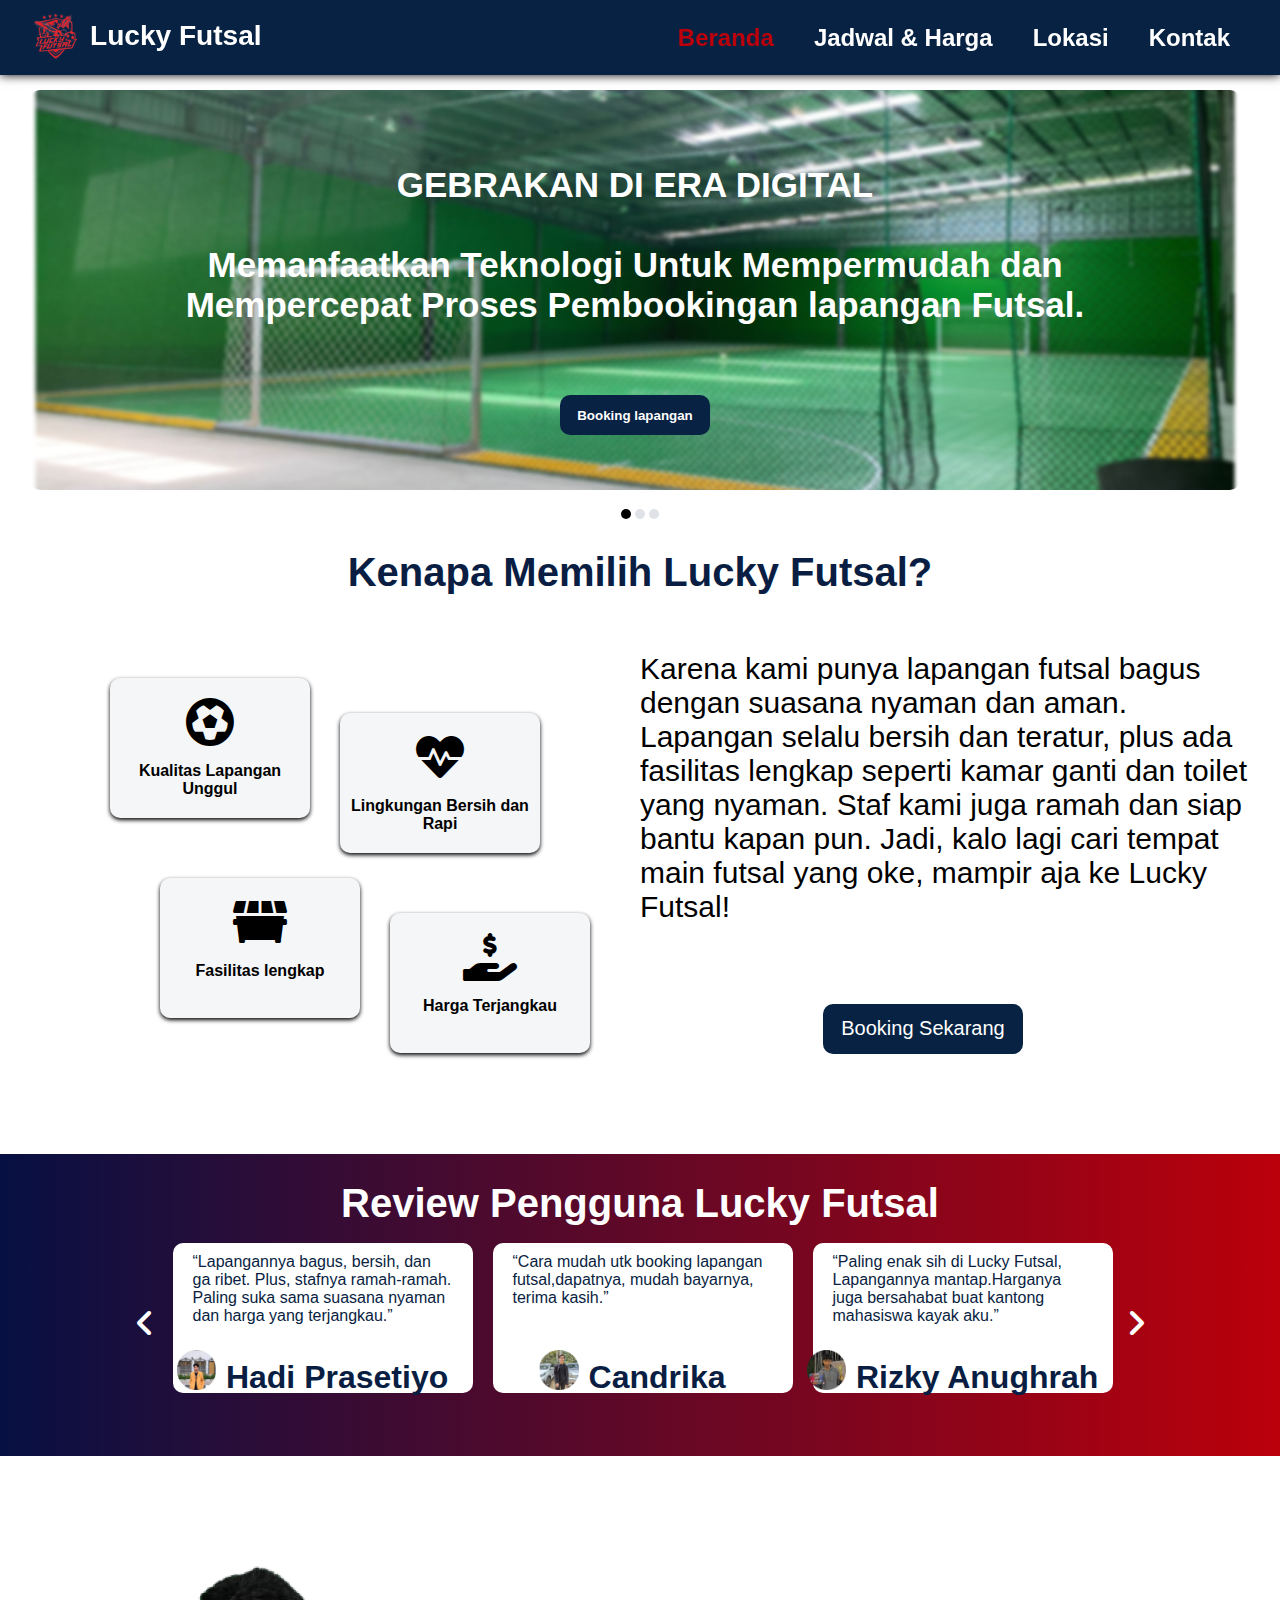
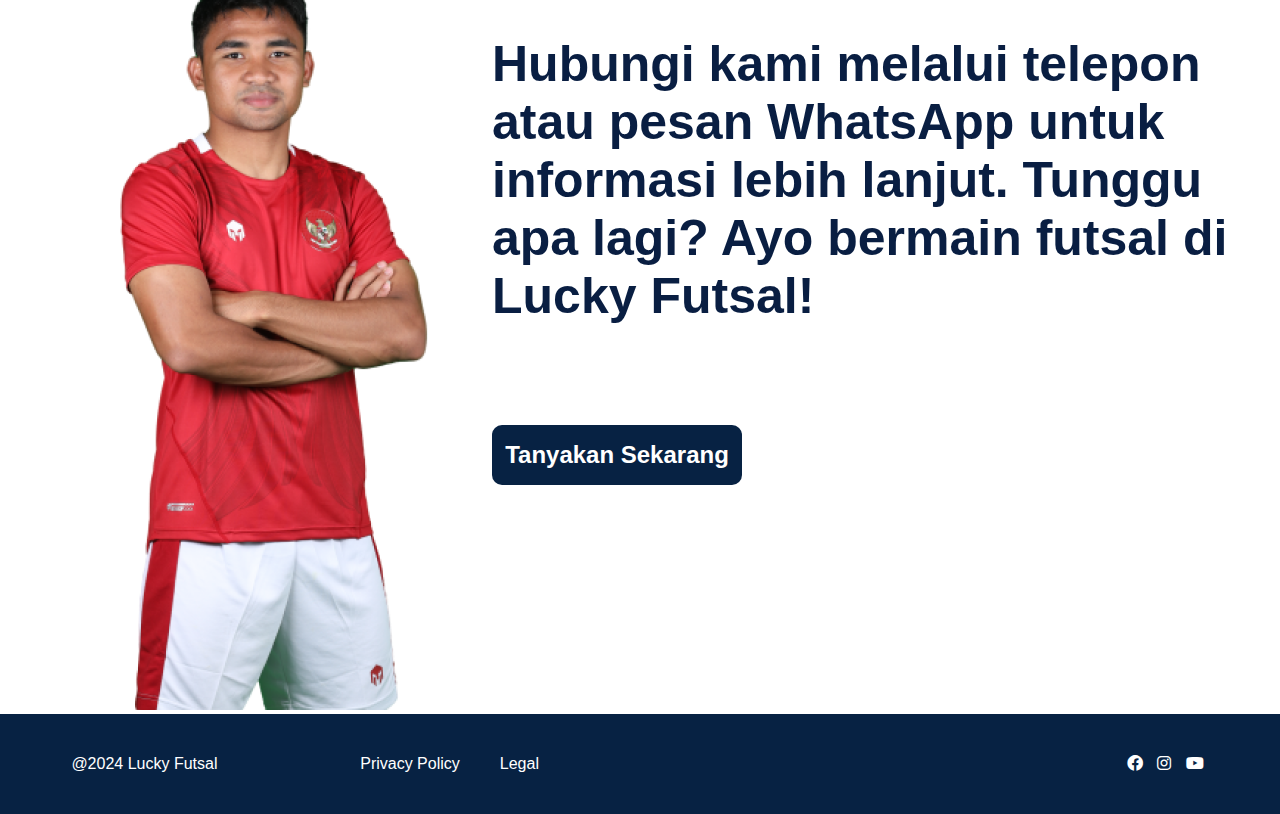
<file: index.html>
<!DOCTYPE html>
<html lang="en">
<head>
    <meta charset="UTF-8">
    <meta name="viewport" content="width=device-width, initial-scale=1.0">
    <title>Javanica</title>
    <link rel="icon" href="logo.png" type="image/png">
    <link rel="stylesheet" href="style.css">
    <link rel="stylesheet" href="https://cdnjs.cloudflare.com/ajax/libs/font-awesome/6.0.0-beta3/css/all.min.css">
</head>
<body>
    <header>
        <nav>
            <div class="logo">
                <img src="logo.png" style="width: 50px; height: 50px; margin-top: 10px;" alt="">
                <h3>Lucky Futsal</h3>
            </div>
            <div class="nav-hal-beranda">
                <ul>
                    <li><a href="index.html" class="click">Beranda</a></li>
                    <li><a href="jadwal.html">Jadwal & Harga</a></li>
                    <li><a href="lokasi.html">Lokasi</a></li>
                    <li><a href="https://wa.me/628115811212">Kontak</a></li>
                </ul>
            </div>
        </nav>
    </header>

    <article class="content-1">
        <h3>GEBRAKAN DI ERA DIGITAL</h3>
        <h3>Memanfaatkan Teknologi Untuk Mempermudah dan Mempercepat Proses Pembookingan lapangan Futsal.</h3>
        <button type="submit"><a href="https://wa.me/628115811212">Booking lapangan</a></button>
    </article>
    <div class="loading-dots">
        <div class="dots"></div>
        <div class="dot"></div>
        <div class="dot"></div>
    </div>

    <div class="sempil">
        <h1>Kenapa Memilih Lucky Futsal?</h1>
    </div>
    <article class="content-3">
        <div class="content-3-1">
            <div class="kotak"><div class="kotak-1">
                <i class="fas fa-futbol fa-3x"></i>
                <p>Kualitas Lapangan Unggul</p>
            </div></div>
            <div class="kotak"><div class="kotak-2">
                <i class="fas fa-dumpster fa-3x"></i>
                <p>Fasilitas lengkap</p>
            </div></div>
        </div>
        <div class="content-3-2">
            <div class="kotak"><div class="kotak-1">
                <i class="fas fa-heartbeat fa-3x"></i>
                <p>Lingkungan Bersih dan Rapi</p>
            </div></div>
            <div class="kotak" ><div class="kotak-2">
                <i class="fas fa-hand-holding-usd fa-3x"></i>
                <p>Harga Terjangkau</p>
            </div></div>
        </div>
        <div class="content-3-3">
            <p>Karena kami punya lapangan futsal bagus dengan suasana nyaman dan aman. Lapangan selalu bersih dan teratur, plus ada fasilitas lengkap seperti kamar ganti dan toilet yang nyaman. Staf kami juga ramah dan siap bantu kapan pun. Jadi, kalo lagi cari tempat main futsal yang oke, mampir aja ke Lucky Futsal!</p>
        <button type="submit"><a href="https://wa.me/628115811212">Booking Sekarang</a></button>
        </div>
    </article>
    
    <article class="content-4">
        <div class="sempil-2">
            <h1>Review Pengguna Lucky Futsal</h1>
        </div>
        <div class="content-4-1">
            <i class="fas fa-angle-left fa-2x" style="color: #fff;"></i>
            <div class="kotak">
                <p>“Lapangannya bagus, bersih, dan ga ribet. Plus, stafnya ramah-ramah. Paling suka sama suasana nyaman dan harga yang terjangkau.”</p>
                <div class="profil">
                    <img src="11 4.png" alt="">
                    <h1>Hadi Prasetiyo</h1>
                </div>
            </div>
            <div class="kotak">
                <p>“Cara mudah utk booking lapangan futsal,dapatnya, mudah bayarnya, terima kasih.”</p>
                <div class="profil">
                    <img src="11 2.png" alt="">
                    <h1>Candrika</h1>
                </div>
            </div>
            <div class="kotak">
                <p>“Paling enak sih di Lucky Futsal, Lapangannya mantap.Harganya juga bersahabat buat kantong mahasiswa kayak aku.”</p>
                <div class="profil">
                    <img src="11 3.png" alt="">
                    <h1>Rizky Anughrah</h1>
                </div>
            </div>
            <i class="fas fa-angle-right fa-2x" style="color: #fff; margin-left:15px;"></i>
        </div>
    </article>

    <article class="content-2">
        <div class="content-2-1">
        <img src="asnawi 1(1).png" alt="">
        </div>
        <div class="content-2-2">
        <h3>Hubungi kami melalui telepon atau pesan WhatsApp untuk informasi lebih lanjut. Tunggu apa lagi? Ayo bermain futsal di Lucky Futsal!</h3>
        <button type="submit"><a href="https://wa.me/628115811212">Tanyakan Sekarang</a></button>
        </div>
    </article>
    


    <footer>
        <div class="footer-1">
            <p>@2024 Lucky Futsal</p>
        </div>
        <div class="footer-2">
            <p>Privacy Policy</p>
            <p>Legal</p>
        </div>
        <div class="footer-3">
            <a href="https://www.facebook.com/"><i class="fab fa-facebook"></i></a>
            <a href="https://www.instagram.com/"><i class="fab fa-instagram"></i></a>
            <a href="https://www.youtube.com/"><i class="fab fa-youtube"></i></a>
        </div>
    </footer>
</body>
</html>
</file>
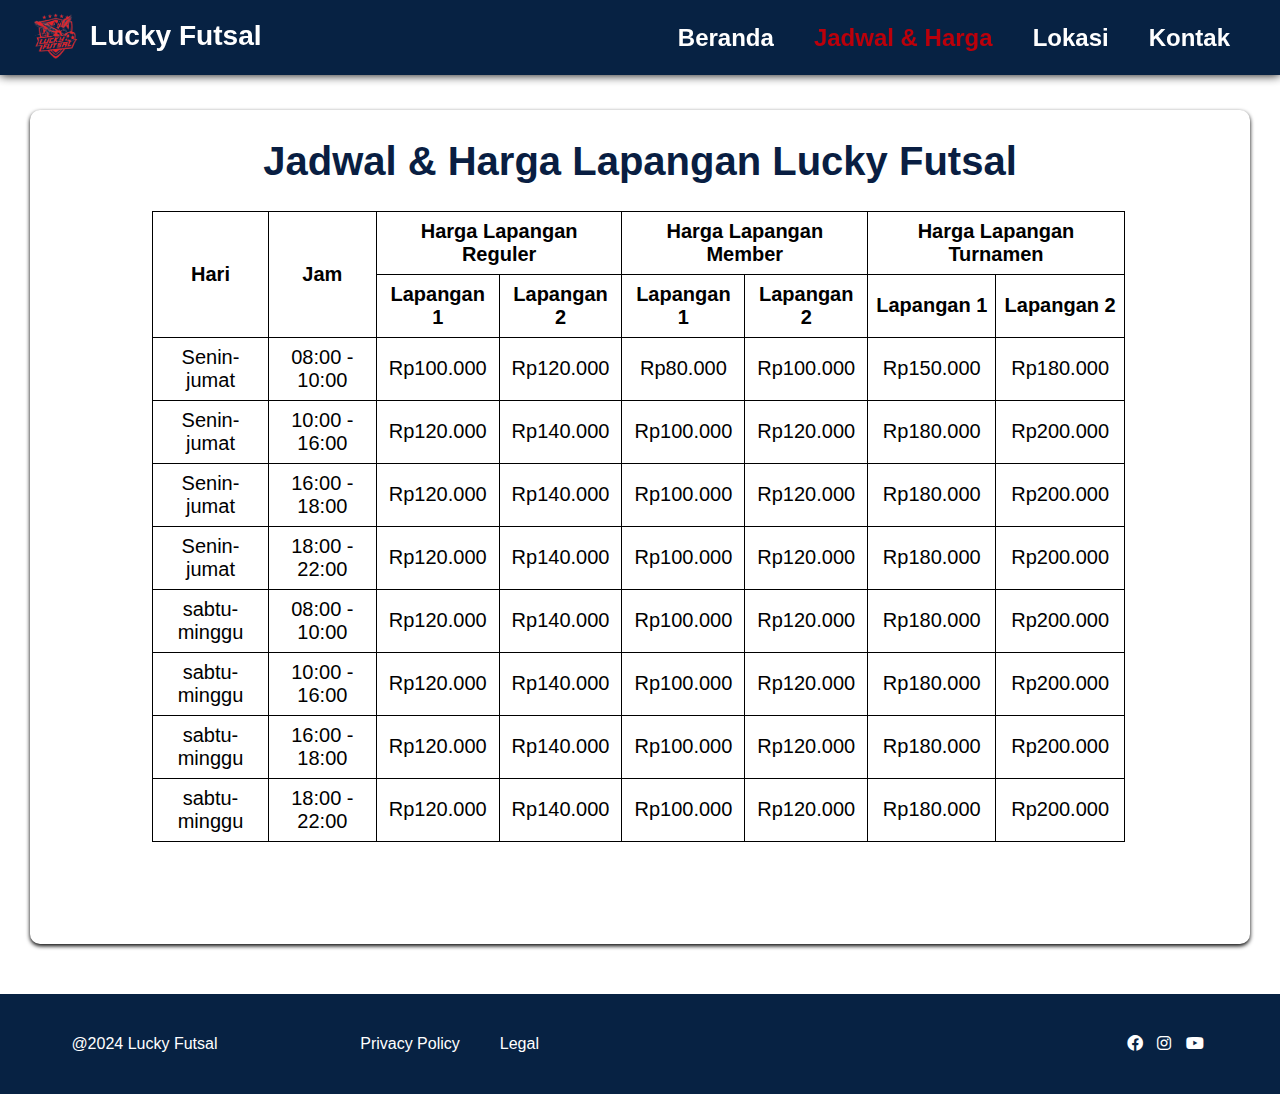
<file: jadwal.html>
<!DOCTYPE html>
<html lang="en">
<head>
    <meta charset="UTF-8">
    <meta name="viewport" content="width=device-width, initial-scale=1.0">
    <title>Javanica</title>
    <link rel="icon" href="logo.png" type="image/png">
    <link rel="stylesheet" href="style.css">
    <link rel="stylesheet" href="https://cdnjs.cloudflare.com/ajax/libs/font-awesome/6.0.0-beta3/css/all.min.css">
</head>
<body>
    <header>
        <nav>
            <div class="logo">
                <img src="logo.png" style="width: 50px; height: 50px; margin-top: 10px;" alt="">
                <h3>Lucky Futsal</h3>
            </div>
            <div class="nav-hal-beranda">
                <ul>
                    <li><a href="index.html" >Beranda</a></li>
                    <li><a href="jadwal.html" class="click">Jadwal & Harga</a></li>
                    <li><a href="lokasi.html">Lokasi</a></li>
                    <li><a href="https://wa.me/628115811212">Kontak</a></li>
                </ul>
            </div>
        </nav>
    </header>

    <article class="jadwal">
        <h1>Jadwal & Harga Lapangan Lucky Futsal</h1>
        <table>
            <thead>
              <tr>
                <th rowspan="2">Hari</th>
                <th rowspan="2">Jam</th>
                <th colspan="2">Harga Lapangan Reguler</th>
                <th colspan="2">Harga Lapangan Member</th>
                <th colspan="2">Harga Lapangan Turnamen</th>
              </tr>
              <tr>
                <th>Lapangan 1</th>
                <th>Lapangan 2</th>
                <th>Lapangan 1</th>
                <th>Lapangan 2</th>
                <th>Lapangan 1</th>
                <th>Lapangan 2</th>
              </tr>
            </thead>
            <tbody>
              <tr>
                <td>Senin-jumat</td>
                <td>08:00 - 10:00</td>
                <td>Rp100.000</td>
                <td>Rp120.000</td>
                <td>Rp80.000</td>
                <td>Rp100.000</td>
                <td>Rp150.000</td>
                <td>Rp180.000</td>
              </tr>
              <tr>
                <td>Senin-jumat</td>
                <td>10:00 - 16:00</td>
                <td>Rp120.000</td>
                <td>Rp140.000</td>
                <td>Rp100.000</td>
                <td>Rp120.000</td>
                <td>Rp180.000</td>
                <td>Rp200.000</td>
              </tr>
              <tr>
                <td>Senin-jumat</td>
                <td>16:00 - 18:00</td>
                <td>Rp120.000</td>
                <td>Rp140.000</td>
                <td>Rp100.000</td>
                <td>Rp120.000</td>
                <td>Rp180.000</td>
                <td>Rp200.000</td>
              </tr>
              <tr>
                <td>Senin-jumat</td>
                <td>18:00 - 22:00</td>
                <td>Rp120.000</td>
                <td>Rp140.000</td>
                <td>Rp100.000</td>
                <td>Rp120.000</td>
                <td>Rp180.000</td>
                <td>Rp200.000</td>
              </tr>
              <tr>
                <td>sabtu-minggu</td>
                <td>08:00 - 10:00</td>
                <td>Rp120.000</td>
                <td>Rp140.000</td>
                <td>Rp100.000</td>
                <td>Rp120.000</td>
                <td>Rp180.000</td>
                <td>Rp200.000</td>
              </tr>             <tr>
                <td>sabtu-minggu</td>
                <td>10:00 - 16:00</td>
                <td>Rp120.000</td>
                <td>Rp140.000</td>
                <td>Rp100.000</td>
                <td>Rp120.000</td>
                <td>Rp180.000</td>
                <td>Rp200.000</td>
              </tr>
              <tr>
                <td>sabtu-minggu</td>
                <td>16:00 - 18:00</td>
                <td>Rp120.000</td>
                <td>Rp140.000</td>
                <td>Rp100.000</td>
                <td>Rp120.000</td>
                <td>Rp180.000</td>
                <td>Rp200.000</td>
              </tr>
              <tr>
                <td>sabtu-minggu</td>
                <td>18:00 - 22:00</td>
                <td>Rp120.000</td>
                <td>Rp140.000</td>
                <td>Rp100.000</td>
                <td>Rp120.000</td>
                <td>Rp180.000</td>
                <td>Rp200.000</td>
              </tr>
              <!-- Tambahkan baris lain sesuai kebutuhan -->
            </tbody>
          </table>
    </article>

    <footer>
        <div class="footer-1">
            <p>@2024 Lucky Futsal</p>
        </div>
        <div class="footer-2">
            <p>Privacy Policy</p>
            <p>Legal</p>
        </div>
        <div class="footer-3">
            <a href="https://www.facebook.com/"><i class="fab fa-facebook"></i></a>
            <a href="https://www.instagram.com/"><i class="fab fa-instagram"></i></a>
            <a href="https://www.youtube.com/"><i class="fab fa-youtube"></i></a>
        </div>
    </footer>
</body>
</html>
</file>
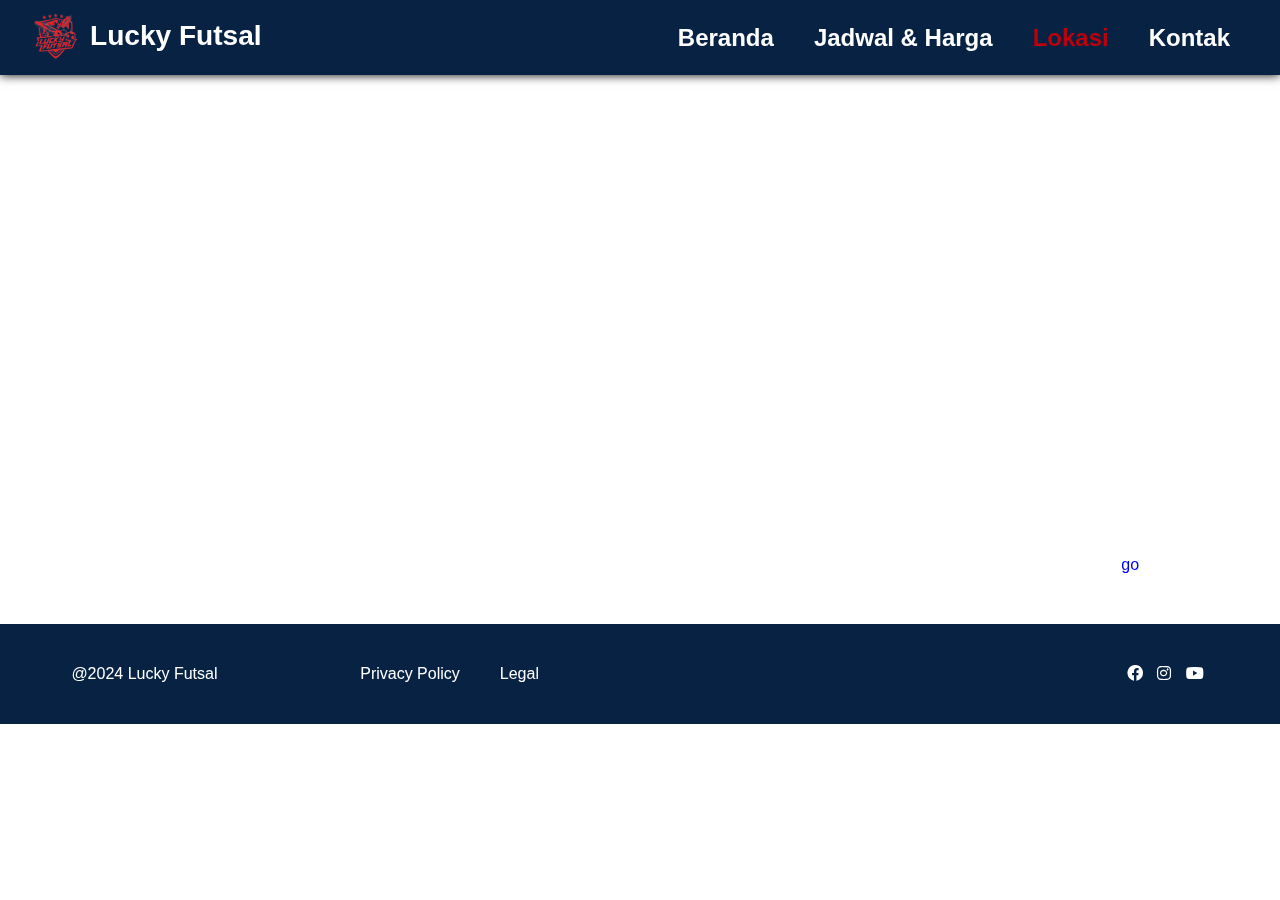
<file: lokasi.html>
<!DOCTYPE html>
<html lang="en">
<head>
    <meta charset="UTF-8">
    <meta name="viewport" content="width=device-width, initial-scale=1.0">
    <title>Javanica</title>
    <link rel="icon" href="logo.png" type="image/png">
    <link rel="stylesheet" href="style.css">
    <link rel="stylesheet" href="https://cdnjs.cloudflare.com/ajax/libs/font-awesome/6.0.0-beta3/css/all.min.css">
</head>
<body>
    <header>
        <nav>
            <div class="logo">
                <img src="logo.png" style="width: 50px; height: 50px; margin-top: 10px;" alt="">
                <h3>Lucky Futsal</h3>
            </div>
            <div class="nav-hal-beranda">
                <ul>
                    <li><a href="index.html">Beranda</a></li>
                    <li><a href="jadwal.html">Jadwal & Harga</a></li>
                    <li><a href="lokasi.html"  class="click">Lokasi</a></li>
                    <li><a href="https://wa.me/628115811212">Kontak</a></li>
                </ul>
            </div>
        </nav>
    </header>

    <article class="map">
        <iframe src="https://www.google.com/maps/embed?pb=!1m18!1m12!1m3!1d19839.33859706804!2d117.159734!3d-0.454746!2m3!1f0!2f0!3f0!3m2!1i1024!2i768!4f13.1!3m3!1m2!1s0x0%3A0x0!2zMTrCsDE2JzI5LjEiUyA0wrAwNyc0OC4wIlc!5e0!3m2!1sen!2s!4v1617726637783!5m2!1sen!2s" width="600" height="450" style="border:0;" allowfullscreen="" loading="lazy"></iframe>
        <a href="https://www.google.com/maps/place/Lucky+Futsal/@-0.458788,117.1513622,15.25z/data=!4m10!1m2!2m1!1slucky+futsal!3m6!1s0x2df678bb625d46cd:0x40c2f0dd6cf48ce3!8m2!3d-0.4552815!4d117.159961!15sCgxsdWNreSBmdXRzYWySAQxmdXRzYWxfZmllbGTgAQA!16s%2Fg%2F11b7tx3zhh?entry=ttu">go</a>
    </article>

    <footer>
        <div class="footer-1">
            <p>@2024 Lucky Futsal</p>
        </div>
        <div class="footer-2">
            <p>Privacy Policy</p>
            <p>Legal</p>
        </div>
        <div class="footer-3">
            <a href="https://www.facebook.com/"><i class="fab fa-facebook"></i></a>
            <a href="https://www.instagram.com/"><i class="fab fa-instagram"></i></a>
            <a href="https://www.youtube.com/"><i class="fab fa-youtube"></i></a>
        </div>
    </footer>
</body>
</html>
</file>
<file: style.css>
body{
    margin:0;
    padding:0;
    font-family: "poppins",sans-serif;
}

header{
    position:fixed;
    width:100%;
    margin:0;
    background-color:#072243;
    height:75px;
    top:0;
    bottom:0;
        box-shadow:0 0 10px 0 black;
}
nav{
    display:flex;
    justify-content:space-between;
    margin:0 30px;
    color:#ffffff;
    font-size:24px;
    font-weight: bold;
    font-family:"poppins",sans-serif;
}

nav .logo{
    display:flex;
    justify-content:center;
}

nav .logo h3{
    margin-left:10px;
    margin-top:20px;
    height:75px;
}

nav .nav-hal-beranda ul{
    display:flex;
    flex-direction:row;
    font-family: "poppins",sans-serif;
}

nav .nav-hal-beranda ul li{
    list-style:none;
    margin:0 20px;
}

nav .nav-hal-beranda ul li a{
    color:#ffffff;
    text-decoration:none;

}
nav .nav-hal-beranda ul li .click{
    color:#BB000B;
}


.content-1{
    margin:90px 40px 0 30px;
    border-radius:10px;
    background-image:url("img.png");
    background-size:cover;
    background-repeat: no-repeat;
    background-position: center center;
    height:400px;
    display:flex;
    justify-content:center;
    align-items:center;
    flex-direction:column;
}

.content-1 h3{
    color:#ffffff;
    font-size:35px;
    font-weight:bold;
    font-family:"poppins",sans-serif;
    margin:20px 100px;
    text-align:center;
}

.content-1 button{
    border:2px solid transparent;
    border-radius:10px;
    width:150px;
    height:40px;
    margin-top:50px;
    background-color:#072243;
}

.content-1 button a{
    text-decoration:none;
    color:#ffffff;
    font-weight:bold;
}

.loading-dots {
    margin-top:15px;
  text-align: center;
}

.dot {
  display: inline-block;
  width: 10px;
  height: 10px;
  border-radius: 50%;
  background-color: #DFE2E6;
}
.dots {
  display: inline-block;
  width: 10px;
  height: 10px;
  border-radius: 50%;
  background-color: #000;
}

.content-2{
    display:flex;
    justify-content:center;
    align-items:center;
    margin:0 20px;
}

.content-2 .content-2-2 h3{
    color:#091E42;
    margin-top:-150px;
    font-size:50px;
    font-weight:bold;
    font-family:"poppins",sans-serif;
}

.content-2 button{
    border:2px solid transparent;
    border-radius:10px;
    width:250px;
    height:60px;
    margin-top:50px;
    background-color:#072243;
}
.content-2 button a{
    text-decoration:none;
    color:#ffffff;
    font-size:24px;
    font-weight:bold;
}

footer{
    color:#ffffff;
    background-color:#072243;
    position:static;
    bottom:0;
    width:100%;
    height:100px;
    display:flex;
    justify-content:space-around;
    align-items:center;
        font-family:"poppins",sans-serif;
}

footer .footer-2{
    display:flex;
    margin-right:400px;
}

footer .footer-2 p{
    margin-right:40px;
}

footer .footer-3 a{
    color:#ffffff;
    margin:0 5px;
}

.sempil{
    text-align:center;
    color:#091E42;
    font-size:20px;
    font-weight:bold;
    font-family:"poppins",sans-serif;
}

.content-3{
    display:flex;
    justify-content:space-around;
    align-items:center;
    margin:0 30px;
}

.content-3 .kotak{
    width: 200px;
    height: 120px;
}

.content-3 .content-3-1 .kotak{
    margin:0px 80px;
    
}
.content-3 .content-3-1 .kotak .kotak-1{
    height:100%;
    width:100%;
    border-radius:10px;
    background-color:#F5F6F7;
    text-align:center;
    padding-top:20px;
         box-shadow:0 2px 4px black;
}
.content-3 .content-3-1 .kotak .kotak-1 p{
    font-size:16px;
    font-weight:bold;
}
.content-3 .content-3-1 .kotak .kotak-2 p{
    font-size:16px;
    font-weight:bold;
}
.content-3 .content-3-2 .kotak .kotak-1 p{
    font-size:16px;
    font-weight:bold;
}
.content-3 .content-3-2 .kotak .kotak-2 p{
    font-size:16px;
    font-weight:bold;
}
.content-3 .content-3-1 .kotak .kotak-2{
    height:100%;
    width:100%;
    margin-top:80px;
    margin-left:50px;
    border-radius:10px;
    background-color:#F5F6F7;
        text-align:center;
    padding-top:20px;
             box-shadow:0 2px 4px black;
    
}

.content-3 .content-3-2 .kotak{
    margin:0px -50px;
}
.content-3 .content-3-2 .kotak .kotak-1{
    height:100%;
    width:100%;
    margin-top:70px;
    border-radius:10px;
    background-color:#F5F6F7;
            text-align:center;
    padding-top:20px;
             box-shadow:0 2px 4px black;
}

.content-3 .content-3-2 .kotak .kotak-2{
    height:100%;
    width:100%;
    margin-top:80px;
    margin-left:50px;
    border-radius:10px;
    background-color:#F5F6F7;
            text-align:center;
    padding-top:20px;
             box-shadow:0 2px 4px black;
}

.content-3 .content-3-3{
    margin-left:150px;
}
.content-3 .content-3-3 p{
    font-size:30px;
    font-family:"poppins",sans-serif;
    font-weight:reguler;
}

.content-3 .content-3-3 button{
    border:2px solid transparent;
    border-radius:10px;
    width:200px;
    height:50px;
    background-color:#072243;
    margin-left:30%;
    margin-top:50px;
}

.content-3 .content-3-3 button a{
    text-decoration:none;
    color:#ffffff;
    font-size:20px;
}

.content-4{
    margin:100px 0px;
    padding:1px 0;
    width:100%;
    height:300px;
    background: linear-gradient(to right, #071043, #BB000B);
}

.content-4 .sempil-2 h1{
    font-size:40px;
    font-weight:bold;
    color:#fff;
    font-family:"poppins",sans-serif;
    text-align:center;
}

.content-4 .content-4-1{
    display:flex;
    justify-content:center;
    align-items:center;
}
.content-4 .content-4-1 .kotak{
    margin-top:-10px;
    height:150px;
    width:300px;
    border-radius:10px;
    background-color:#fff;
    margin-left:20px;
    maegin-right:20px;
}

.content-4 .content-4-1 .kotak p{
    margin:10px 20px;
    height: 80px;
    color:#091E42;
    font-family:"poppins",sans-serif;
}
.content-4 .content-4-1 .kotak .profil{
    display:flex;
    justify-content:center;
    margin-left:-20px;:
}

.content-4 .content-4-1 .kotak .profil img{
    height:40px;
    margin-top:7px;
    margin-right:10px;
}
.content-4 .content-4-1 .kotak .profil h1{
    color:#091E42;
    font-family:"poppins",sans-serif;
    font-weight:bold;
    margin-top:5%;
}

.jadwal{
    margin:110px 30px 50px 30px;;
    border:2px solid transparent;
    border-radius:10px;
    box-shadow:0 2px 4px black;
}

.jadwal h1{
    text-align:center;
    font-size:40px;
    font-weight:bold;
    font-family:"poppins",sans-serif;
    color:#091E42;
}

 table {
      border-collapse: collapse;
      width: 80%;
      margin:20px 120px 100px 120px;
    }
    
    th, td {
      border: 1px solid black;
      padding: 8px;
      text-align: center;
      font-size:20px;
      font-family:"poppins",sans-serif;
    }

.map{
    margin:120px 30px 50px 30px;
    text-align:center;
}
.map iframe{
    width:80%;
}
.map a{
    text-decoration:none;
    
}
</file>
